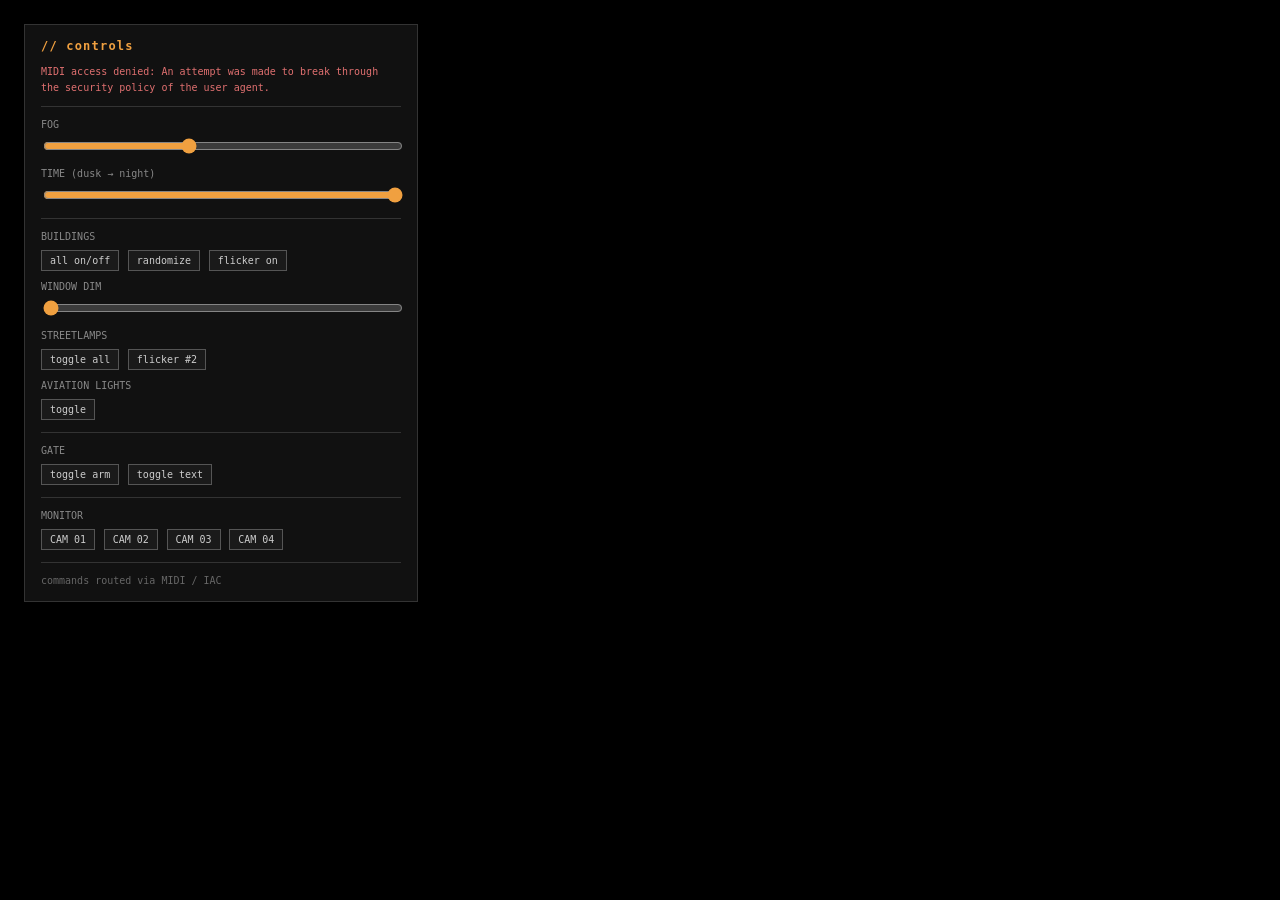
<file: scene/controls.html>
<!DOCTYPE html>
<html>

<head>
    <link rel="stylesheet" href="styles.css">
    <title>scene // controls</title>
</head>

<body class="controls-page">
    <div id="controls">
        <h3>// controls</h3>

        <div class="row">
            <div id="midi-status" class="label">connecting MIDI…</div>
        </div>

        <hr>

        <div class="row">
            <div class="label">FOG</div>
            <input type="range" min="0" max="100" value="40" oninput="send('fog:set', this.value / 100)">
        </div>

        <div class="row">
            <div class="label">TIME (dusk → night)</div>
            <input type="range" min="0" max="100" value="100" oninput="send('time:set', this.value / 100)">
        </div>

        <hr>

        <div class="row">
            <div class="label">BUILDINGS</div>
            <button onclick="send('windows:toggle')">all on/off</button>
            <button onclick="send('windows:randomize')">randomize</button>
            <button onclick="send('windows:flicker')">flicker on</button>
        </div>

        <div class="row">
            <div class="label">WINDOW DIM</div>
            <input type="range" min="0" max="100" value="0" oninput="send('windows:dim:set', this.value / 100)">
        </div>

        <div class="row">
            <div class="label">STREETLAMPS</div>
            <button onclick="send('streetlamps:toggle')">toggle all</button>
            <button onclick="send('streetlamp:flicker2')">flicker #2</button>
        </div>

        <div class="row">
            <div class="label">AVIATION LIGHTS</div>
            <button onclick="send('aviation:toggle')">toggle</button>
        </div>

        <hr>

        <div class="row">
            <div class="label">GATE</div>
            <button onclick="send('gate:toggle')">toggle arm</button>
            <button onclick="send('text:toggle')">toggle text</button>
        </div>

        <hr>

        <div class="row">
            <div class="label">MONITOR</div>
            <button onclick="send('monitor:trigger1')">CAM 01</button>
            <button onclick="send('monitor:trigger2')">CAM 02</button>
            <button onclick="send('monitor:trigger3')">CAM 03</button>
            <button onclick="send('monitor:trigger4')">CAM 04</button>
        </div>

        <hr>

        <div class="key-hint">commands routed via MIDI / IAC</div>
    </div>

    <script src="controls.js"></script>
</body>

</html>
</file>
<file: scene/styles.css>
body {
    margin: 0;
    background: #000;
    color: #aaa;
    font-family: monospace;
    overflow: hidden;
}

#controls {
    position: fixed;
    top: 40px;
    left: 10px;
    background: rgba(20, 20, 20, 0.85);
    padding: 12px 16px;
    border: 1px solid #333;
    z-index: 10;
    font-size: 11px;
    line-height: 1.6;
    max-width: 280px;
}

#controls h3 {
    margin: 0 0 8px 0;
    color: #f0a040;
    font-size: 12px;
    letter-spacing: 0.1em;
}

#controls button {
    background: #1a1a1a;
    color: #ccc;
    border: 1px solid #555;
    padding: 4px 8px;
    margin: 2px 2px 2px 0;
    cursor: pointer;
    font-family: monospace;
    font-size: 10px;
}

#controls button:hover {
    background: #2a2a2a;
    border-color: #888;
}

#controls .row {
    margin-bottom: 6px;
}

#controls .label {
    color: #888;
    font-size: 10px;
    margin-bottom: 3px;
}

#controls hr {
    border: none;
    border-top: 1px solid #333;
    margin: 10px 0;
}

.key-hint {
    color: #666;
    font-size: 10px;
    margin-top: 8px;
}

#controls input[type="range"] {
    width: 100%;
    accent-color: #f0a040;
}

body.controls-page {
    overflow: auto;
}

body.controls-page #controls {
    position: static;
    margin: 24px;
    max-width: 360px;
}
</file>
